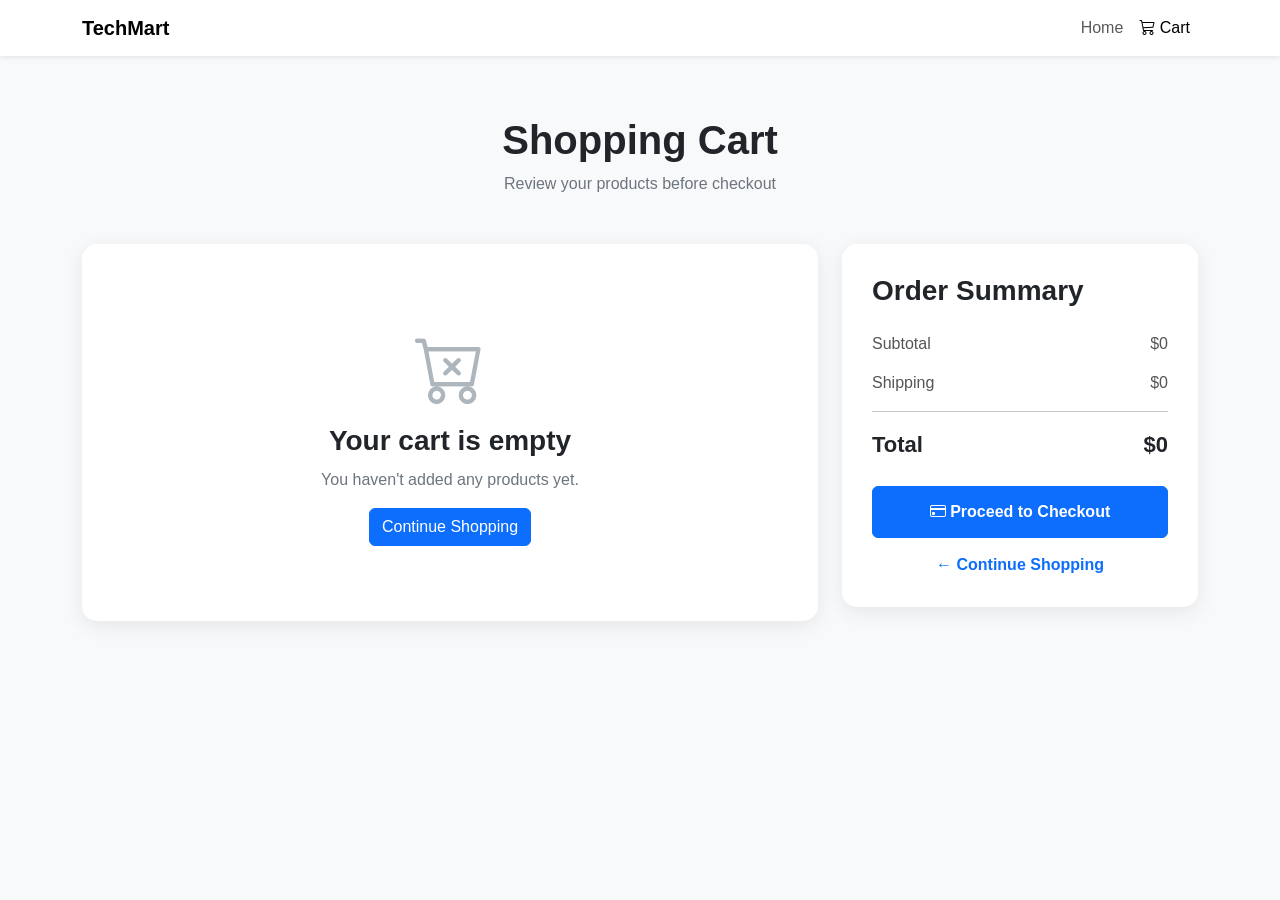
<file: cart.html>
<!DOCTYPE html>
<html lang="en">

<head>

    <meta charset="UTF-8">

    <meta name="viewport" content="width=device-width, initial-scale=1.0">

    <title>Shopping Cart - TechMart</title>


    <!-- Bootstrap CSS -->

    <link
        href="https://cdn.jsdelivr.net/npm/bootstrap@5.3.3/dist/css/bootstrap.min.css"
        rel="stylesheet">


    <!-- Bootstrap Icons -->

    <link
        rel="stylesheet"
        href="https://cdn.jsdelivr.net/npm/bootstrap-icons@1.11.3/font/bootstrap-icons.min.css">


    <!-- Cart CSS -->

    <link rel="stylesheet" href="cart.css">

</head>


<body>


<!-- ==========================================
     NAVBAR
========================================== -->

<nav class="navbar navbar-expand-lg bg-white shadow-sm">

    <div class="container">

        <!-- Logo -->

        <a class="navbar-brand fw-bold" href="index.html">
            TechMart
        </a>


        <!-- Menu -->

        <div class="navbar-nav ms-auto">

            <a class="nav-link" href="index.html">
                Home
            </a>

            <a class="nav-link active" href="cart.html">
                <i class="bi bi-cart3"></i>
                Cart
            </a>

        </div>

    </div>

</nav>



<!-- ==========================================
     CART SECTION
========================================== -->

<section class="cart-section">

    <div class="container">


        <!-- Page Title -->

        <div class="text-center mb-5">

            <h1 class="fw-bold">
                Shopping Cart
            </h1>

            <p class="text-secondary">
                Review your products before checkout
            </p>

        </div>



        <div class="row g-4">


            <!-- ==================================
                 PRODUCTS
            ================================== -->

            <div class="col-lg-8">

                <div class="cart-container">

                    <div id="cart-items">

                        <!-- Products will appear here -->

                    </div>


                    <!-- Empty Cart -->

                    <div id="empty-cart" class="text-center">

                        <i class="bi bi-cart-x empty-icon"></i>

                        <h3>
                            Your cart is empty
                        </h3>

                        <p class="text-secondary">
                            You haven't added any products yet.
                        </p>

                        <a href="index.html#product"
                           class="btn btn-primary">

                            Continue Shopping

                        </a>

                    </div>

                </div>

            </div>



            <!-- ==================================
                 ORDER SUMMARY
            ================================== -->

            <div class="col-lg-4">

                <div class="summary-card">

                    <h3 class="fw-bold mb-4">
                        Order Summary
                    </h3>


                    <div class="summary-row">

                        <span>
                            Subtotal
                        </span>

                        <span id="subtotal">
                            $0
                        </span>

                    </div>


                    <div class="summary-row">

                        <span>
                            Shipping
                        </span>

                        <span>
                            $0
                        </span>

                    </div>


                    <hr>


                    <div class="summary-total">

                        <span>
                            Total
                        </span>

                        <span id="total">
                            $0
                        </span>

                    </div>


<button class="btn btn-primary checkout-btn" onclick="showCheckout()">

                        <i class="bi bi-credit-card"></i>

                        Proceed to Checkout

                    </button>


                    <a href="index.html#product"
                       class="continue-shopping">

                        ← Continue Shopping

                    </a>

                </div>

            </div>

        </div>

    </div>
<!-- CHECKOUT MENU -->
<div id="checkout-menu" class="checkout-menu">

    <h2>Checkout</h2>

    <p>Choose your payment method</p>

    <!-- Visa -->
    <div class="payment-option" onclick="showPayment('visa')">
        <i class="bi bi-credit-card"></i>
        <span>Pay with Visa</span>
    </div>

    <!-- Visa Content -->
    <div id="visa-content" class="payment-content">
        <h3>Coming Soon</h3>
        <p>Visa payment will be available soon.</p>
    </div>


    <!-- Cash -->
    <div class="payment-option" onclick="showPayment('cash')">
        <i class="bi bi-cash-stack"></i>
        <span>Cash on Delivery</span>
    </div>

    <!-- Cash Content -->
    <div id="cash-content" class="payment-content">

        <h3>Delivery Information</h3>

        <input type="text" id="customer-name" placeholder="Full Name">

        <input type="tel" id="customer-phone" placeholder="Mobile Number">

        <textarea id="customer-address" placeholder="Address"></textarea>

        <button onclick="confirmOrder()">
            Confirm Order
        </button>

    </div>

</div>
</section>



<!-- ==========================================
     JAVASCRIPT
========================================== -->

<script src="main.js"></script>


<script>

// ==========================================
// DISPLAY CART
// ==========================================

function displayCart() {

    let cartItems = document.getElementById("cart-items");

    let emptyCart = document.getElementById("empty-cart");


    // If cart is empty

    if (cart.length === 0) {

        cartItems.innerHTML = "";

        emptyCart.style.display = "block";

        updateSummary();

        return;

    }


    emptyCart.style.display = "none";


    cartItems.innerHTML = "";


    // Loop through products

    cart.forEach(function(product, index) {


        let productTotal = product.price * product.quantity;


        cartItems.innerHTML += `

            <div class="cart-item">

                <img
                    src="${product.image}"
                    alt="${product.name}"
                    class="cart-image"
                >


                <div class="cart-info">

                    <h4>
                        ${product.name}
                    </h4>

                    <p class="price">
                        $${product.price}
                    </p>


                    <div class="quantity-box">

                        <button
                            onclick="decreaseQuantity(${index})">

                            -

                        </button>


                        <span>
                            ${product.quantity}
                        </span>


                        <button
                            onclick="increaseQuantity(${index})">

                            +

                        </button>

                    </div>

                </div>


                <div class="cart-right">

                    <h5>
                        $${productTotal}
                    </h5>


                    <button
                        class="remove-btn"
                        onclick="removeProduct(${index})">

                        <i class="bi bi-trash"></i>

                        Remove

                    </button>

                </div>

            </div>

        `;

    });


    updateSummary();

}


// ==========================================
// INCREASE QUANTITY
// ==========================================

function increaseQuantity(index) {

    cart[index].quantity++;

    saveCart();

    displayCart();

}


// ==========================================
// DECREASE QUANTITY
// ==========================================

function decreaseQuantity(index) {

    if (cart[index].quantity > 1) {

        cart[index].quantity--;

    } else {

        // Remove product if quantity reaches 0

        cart.splice(index, 1);

    }


    saveCart();

    displayCart();

}


// ==========================================
// REMOVE PRODUCT
// ==========================================

function removeProduct(index) {

    cart.splice(index, 1);

    saveCart();

    displayCart();

}


// ==========================================
// UPDATE TOTAL PRICE
// ==========================================

function updateSummary() {

    let subtotal = 0;


    cart.forEach(function(product) {

        subtotal += product.price * product.quantity;

    });


    document.getElementById("subtotal").innerHTML =
        "$" + subtotal;


    document.getElementById("total").innerHTML =
        "$" + subtotal;

}


// ==========================================
// CHECKOUT
// ==========================================

function checkout() {

    if (cart.length === 0) {

        alert("Your cart is empty!");

        return;

    }


    alert("Proceeding to checkout...");

    // Later you can redirect to:
    // window.location.href = "checkout.html";

}

function showCheckout() {

    if (cart.length === 0) {
        alert("Your cart is empty!");
        return;
    }

    document.getElementById("checkout-menu").style.display = "block";

    document.getElementById("checkout-menu").scrollIntoView({
        behavior: "smooth"
    });
}


function showPayment(type) {

    let visa = document.getElementById("visa-content");
    let cash = document.getElementById("cash-content");

    // اقفل الاتنين الأول
    visa.style.display = "none";
    cash.style.display = "none";

    // افتح الاختيار
    if (type === "visa") {
        visa.style.display = "block";
    }

    if (type === "cash") {
        cash.style.display = "block";
    }
}


function confirmOrder() {

    let name = document.getElementById("customer-name").value;
    let phone = document.getElementById("customer-phone").value;
    let address = document.getElementById("customer-address").value;

    if (name === "" || phone === "" || address === "") {
        alert("Please fill all information.");
        return;
    }

    alert("Order Confirmed Successfully!");

    localStorage.removeItem("cart");

    location.reload();
}


// Display cart when page opens

displayCart();

</script>


</body>

</html>
</file>
<file: cart.css>
/* ==========================================
   GENERAL
========================================== */

body {
    background-color: #f8f9fa;
    font-family: Arial, sans-serif;
}



/* ==========================================
   CART SECTION
========================================== */

.cart-section {
    padding: 60px 0;
    min-height: 80vh;
}



/* ==========================================
   CART CONTAINER
========================================== */

.cart-container {
    background-color: white;
    border-radius: 15px;
    padding: 25px;
    box-shadow: 0 5px 20px rgba(0, 0, 0, 0.08);
}



/* ==========================================
   CART ITEM
========================================== */

.cart-item {
    display: flex;
    align-items: center;
    gap: 20px;

    padding: 20px 0;

    border-bottom: 1px solid #eee;
}


.cart-item:last-child {
    border-bottom: none;
}



/* ==========================================
   PRODUCT IMAGE
========================================== */

.cart-image {
    width: 120px;
    height: 120px;

    object-fit: cover;

    border-radius: 12px;

    background-color: #f5f5f5;
}



/* ==========================================
   PRODUCT INFORMATION
========================================== */

.cart-info {
    flex: 1;
}


.cart-info h4 {
    font-size: 20px;
    font-weight: bold;
    margin-bottom: 8px;
}


.price {
    color: #0d6efd;
    font-weight: bold;
    margin-bottom: 15px;
}



/* ==========================================
   QUANTITY
========================================== */

.quantity-box {
    display: flex;
    align-items: center;
    gap: 15px;
}


.quantity-box button {
    width: 35px;
    height: 35px;

    border: 1px solid #0d6efd;

    background-color: white;

    color: #0d6efd;

    border-radius: 7px;

    font-size: 20px;

    cursor: pointer;
}


.quantity-box button:hover {
    background-color: #0d6efd;
    color: white;
}


.quantity-box span {
    font-weight: bold;
    min-width: 20px;
    text-align: center;
}



/* ==========================================
   RIGHT SIDE
========================================== */

.cart-right {
    text-align: right;
}


.cart-right h5 {
    font-size: 20px;
    font-weight: bold;

    margin-bottom: 15px;
}



/* ==========================================
   REMOVE BUTTON
========================================== */

.remove-btn {
    border: none;

    background: none;

    color: #dc3545;

    font-weight: bold;

    cursor: pointer;
}


.remove-btn:hover {
    color: #a71d2a;
}



/* ==========================================
   ORDER SUMMARY
========================================== */

.summary-card {
    background-color: white;

    border-radius: 15px;

    padding: 30px;

    box-shadow: 0 5px 20px rgba(0, 0, 0, 0.08);

    position: sticky;

    top: 20px;
}



/* ==========================================
   SUMMARY ROW
========================================== */

.summary-row {
    display: flex;

    justify-content: space-between;

    margin-bottom: 15px;

    color: #555;
}



/* ==========================================
   TOTAL
========================================== */

.summary-total {
    display: flex;

    justify-content: space-between;

    font-size: 22px;

    font-weight: bold;

    margin-bottom: 25px;
}



/* ==========================================
   CHECKOUT
========================================== */

.checkout-btn {
    width: 100%;

    padding: 13px;

    font-weight: bold;

    font-size: 16px;

    margin-bottom: 15px;
}



/* ==========================================
   CONTINUE SHOPPING
========================================== */

.continue-shopping {
    display: block;

    text-align: center;

    text-decoration: none;

    color: #0d6efd;

    font-weight: bold;
}


.continue-shopping:hover {
    text-decoration: underline;
}



/* ==========================================
   EMPTY CART
========================================== */

#empty-cart {
    display: none;

    padding: 50px 20px;
}


.empty-icon {
    font-size: 70px;

    color: #adb5bd;

    margin-bottom: 20px;
}


#empty-cart h3 {
    font-weight: bold;

    margin-bottom: 10px;
}



/* ==========================================
   RESPONSIVE
========================================== */

@media (max-width: 768px) {

    .cart-item {
        flex-wrap: wrap;
    }


    .cart-image {
        width: 90px;
        height: 90px;
    }


    .cart-info {
        min-width: 200px;
    }


    .cart-right {
        width: 100%;

        display: flex;

        justify-content: space-between;

        align-items: center;

        text-align: left;
    }

}

.checkout-menu {
    display: none;
    background: white;
    padding: 30px;
    border-radius: 15px;
    margin-top: 25px;
    box-shadow: 0 5px 20px rgba(0,0,0,.08);
}

.checkout-menu h2 {
    margin-bottom: 5px;
}

.checkout-menu > p {
    color: #777;
    margin-bottom: 20px;
}

.payment-option {
    width: 100%;
    padding: 18px;
    margin-top: 12px;
    border: 2px solid #eee;
    border-radius: 10px;
    cursor: pointer;
    display: flex;
    align-items: center;
    gap: 15px;
    font-weight: bold;
    transition: .3s;
}

.payment-option:hover {
    border-color: #0d6efd;
}

.payment-option i {
    font-size: 25px;
    color: #0d6efd;
}

.payment-content {
    display: none;
    width: 100%;
    padding: 25px;
    background: #f8f9fa;
    border-radius: 10px;
    margin-top: 10px;
}

.payment-content input,
.payment-content textarea {
    width: 100%;
    padding: 12px;
    margin-bottom: 12px;
    border: 1px solid #ddd;
    border-radius: 8px;
}

.payment-content textarea {
    height: 100px;
    resize: none;
}

.payment-content button {
    width: 100%;
    padding: 12px;
    border: none;
    border-radius: 8px;
    background: #0d6efd;
    color: white;
    font-weight: bold;
}

#visa-content {
    text-align: center;
}

#visa-content h3 {
    margin-bottom: 5px;
}
</file>
